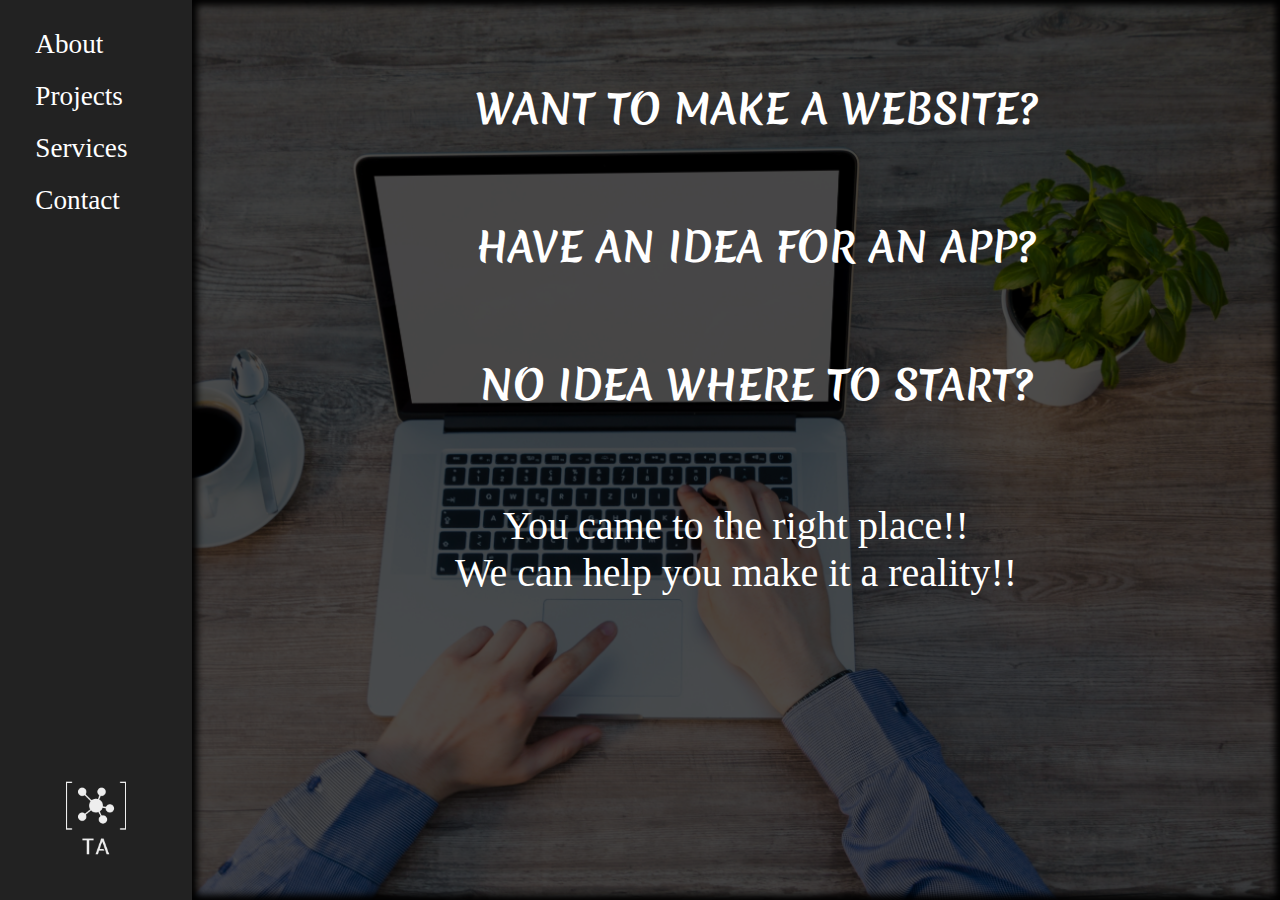
<file: index.html>
<!DOCTYPE html>
<html lang="en">

<head>
    <meta charset="UTF-8">
    <title>mini project layout</title>

    <link href="https://fonts.googleapis.com/css?family=Merienda|Merriweather|Permanent+Marker|Playfair+Display|Raleway|Roboto+Slab" rel="stylesheet">
    <link rel="stylesheet" href="style.css" />
    <link rel="icon" href="./images/logo/favicon.png">
</head>

<body>
    <section class="navi">
        <nav>
            <ul id="list">
                <li><a class="c1" href="about.html">About</a></li>
                <li><a class="c2" href="projects.html">Projects</a></li>
                <li><a class="c3" href="services.html">Services</a></li>
                <li><a class="c4" href="contact.html">Contact</a></li>
            </ul>
        </nav>
        <a id="im" href="#"><img id="pic" src="./images/logo/logo_transparent.png" alt="" ></a>
    </section>

    <section class="cntnt lapbg">
        <div class="intro">
            <p class="headline">Want to make a website?</p>
            <p class="headline">Have an idea for an App?</p>
            <p class="headline">No idea where to start?</p>
            <p class="subline">You came to the right place!!<br>We can help you make it a reality!!</p>
        </div>
    </section>
</body>

</html>
</file>
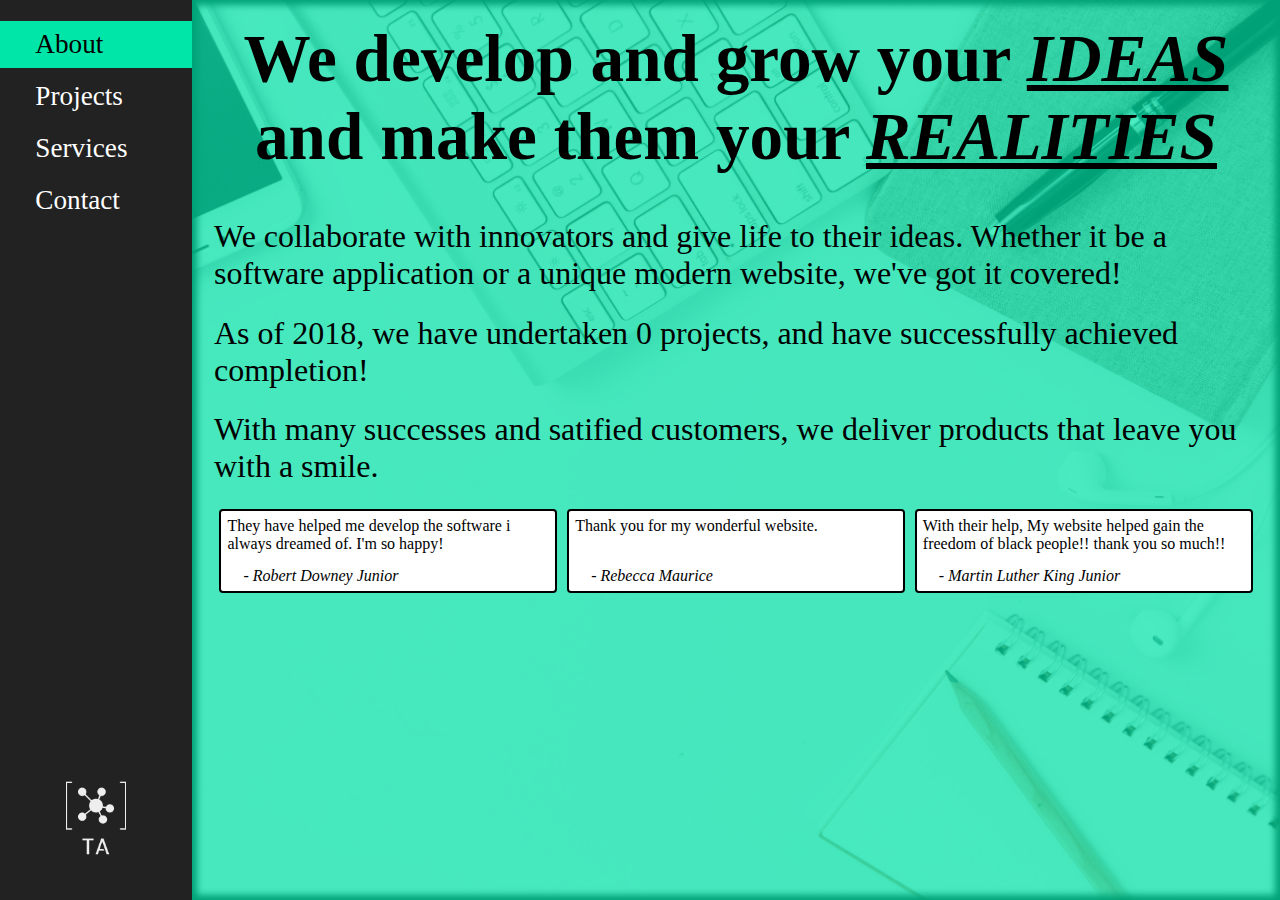
<file: about.html>
<!DOCTYPE html>
<html lang="en">

<head>
    <meta charset="UTF-8">
    <title>mini project layout</title>
    <link rel="stylesheet" href="style.css" />
</head>

<body>
    <section class="navi">
        <nav>
            <ul id="list">
                <li><a class="c1 active" href="#top">About</a></li>
                <li><a class="c2" href="projects.html">Projects</a></li>
                <li><a class="c3" href="services.html">Services</a></li>
                <li><a class="c4" href="contact.html">Contact</a></li>
            </ul>
        </nav>
        <a id="im" href="index.html"><img src="./images/logo/logo_transparent.png" alt="" id="pic"></a>
    </section>

    <section class="cntnt cntbg">
        <div class="abt">
            <section class="abttxt">
                <h1 id="top">We develop and grow your <span class="idr">ideas</span> and make them your <span class="idr">realities</span></h1>
                <p class="abp">We collaborate with innovators and give life to their ideas. Whether it be a software application or a unique modern website, we've got it covered!</p>
                <p class="abp">As of 2018, we have undertaken 0 projects, and have successfully achieved completion!</p>
                <p class="abp">With many successes and satified customers, we deliver products that leave you with a smile.</p>
            </section>
            <section class="refqt">
                <div class="qtbox">
                    <blockquote class="bt">
                        They have helped me develop the software i always dreamed of. I'm so happy!
                    </blockquote>
                    <cite class="ct"> - Robert Downey Junior</cite>
                </div>
                <div class="qtbox">
                    <blockquote class="bt">
                        Thank you for my wonderful website.
                    </blockquote>
                    <cite class="ct"> - Rebecca Maurice</cite>
                </div>
                <div class="qtbox">
                    <blockquote class="bt">
                        With their help, My website helped gain the freedom of black people!! thank you so much!!
                    </blockquote>
                    <cite class="ct"> - Martin Luther King Junior</cite>
                </div>
            </section>
        </div>
    </section>
</body>

</html>
</file>
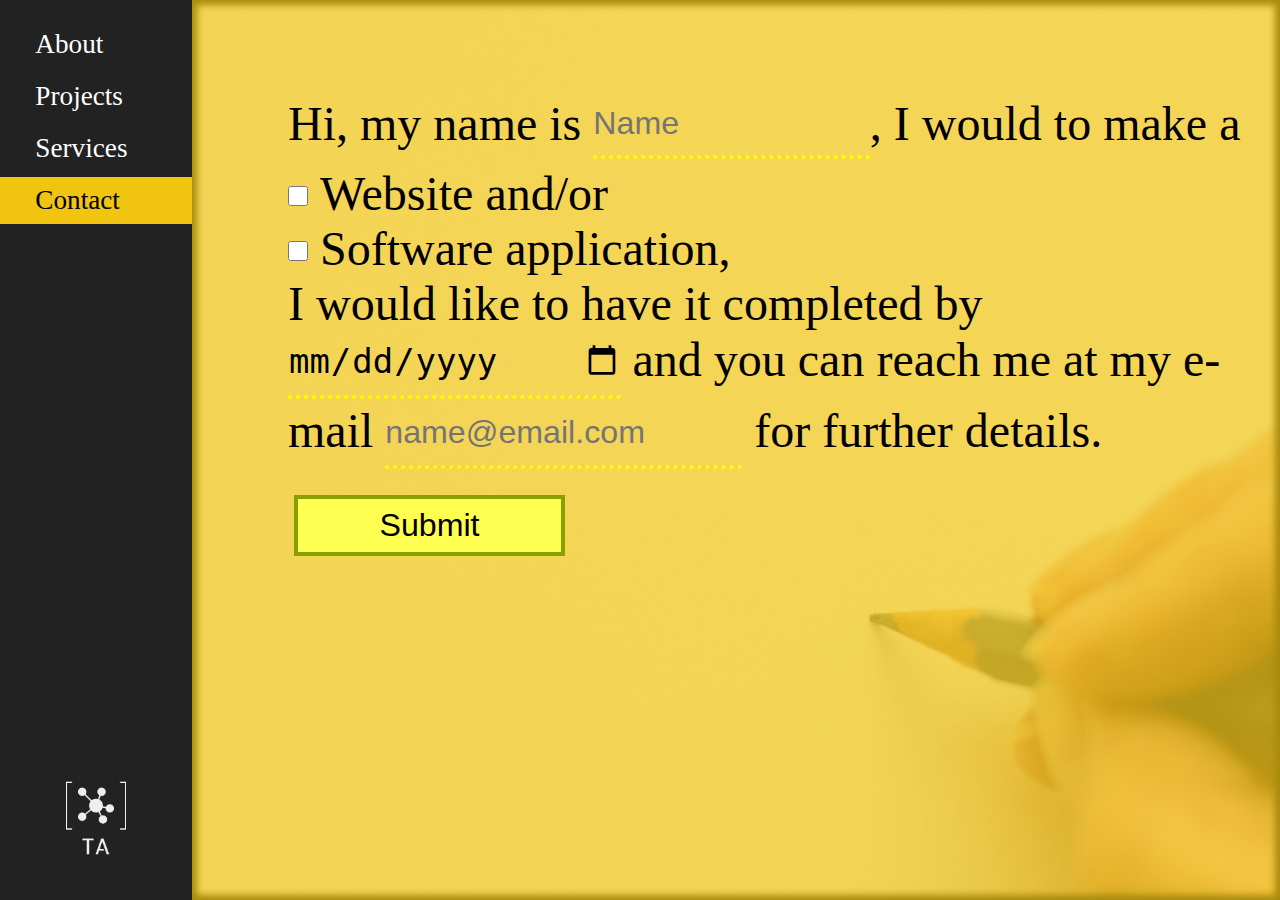
<file: contact.html>
<!DOCTYPE html>
<html lang="en">

<head>
    <meta charset="UTF-8">
    <title>mini project layout</title>
    <link rel="stylesheet" href="style.css" />
</head>

<body>
    <section class="navi">
        <nav>
            <ul id="list">
                <li><a class="c1" href="about.html">About</a></li>
                <li><a class="c2" href="projects.html">Projects</a></li>
                <li><a class="c3" href="services.html">Services</a></li>
                <li><a class="c4 active" href="#top">Contact</a></li>
            </ul>
        </nav>
        <a id="im" href="index.html"><img src="./images/logo/logo_transparent.png" alt="" id="pic"></a>
    </section>

    <section class="cntnt ctct">
        <div class="cont">
            <form action="" method="GET">
                <p>
                    Hi, my name is
                    <input type="text" id="Name" name="uName" placeholder="Name">, I would to make a <br>
                    <input type="checkbox" name="wbsite" value="website">&nbsp;<label for="wbsite">Website and/or</label><br>
                    <input type="checkbox" name="appl" value="application">&nbsp;<label for="appl">Software application,</label><br> I would like to have it completed by
                    <input type="date"> and you can reach me at my e-mail
                    <input type="email" name="eml" id="eml" placeholder="name@email.com"> for further details.
                    <br>
                    <input type="submit" value="Submit">
                </p>
            </form>
        </div>
    </section>
</body>

</html>
</file>
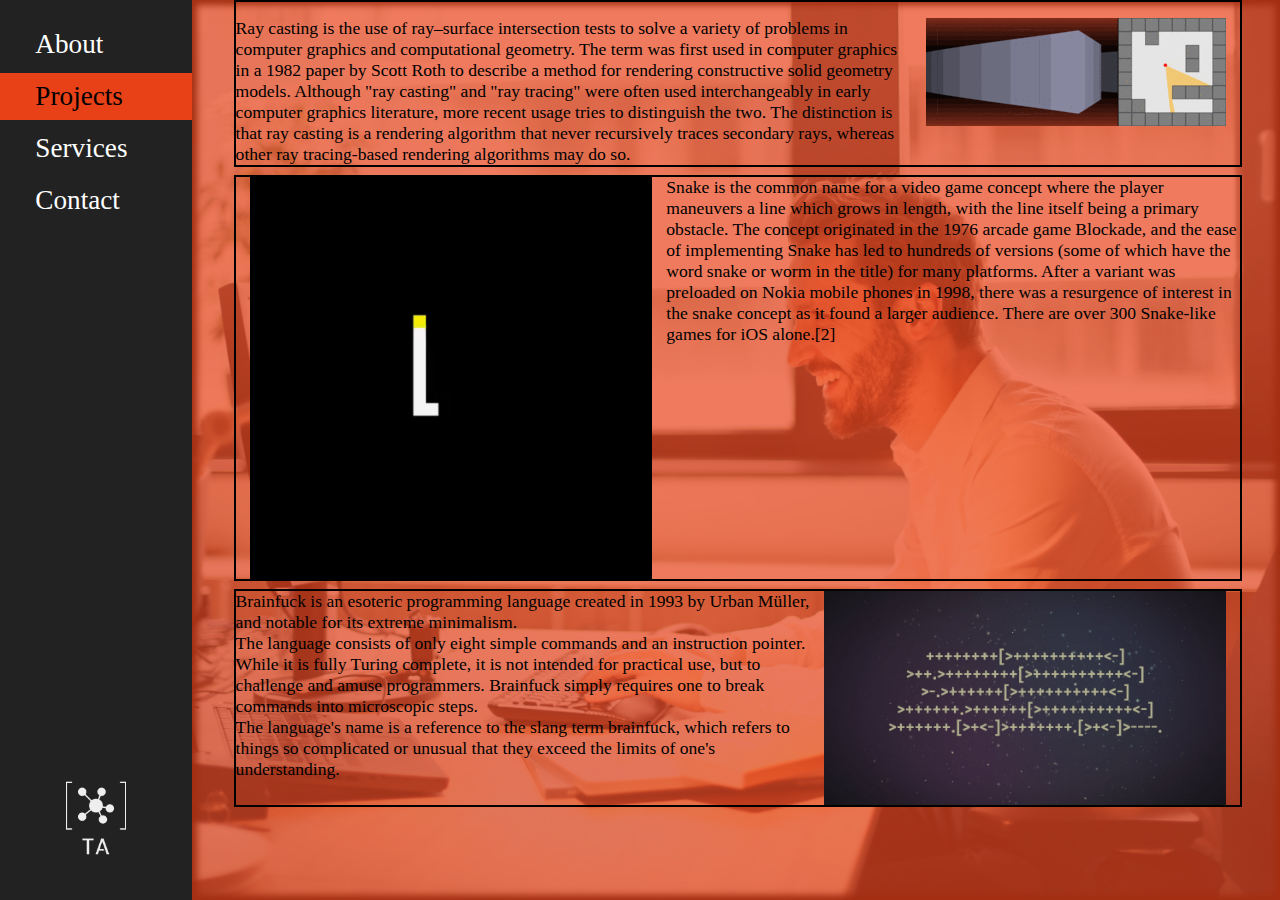
<file: projects.html>
<!DOCTYPE html>
<html lang="en">

<head>
    <meta charset="UTF-8">
    <title>mini project layout</title>
    <link rel="stylesheet" href="style.css" />
</head>

<body>
    <section class="navi">
        <nav>
            <ul id="list">
                <li><a class="c1" href="about.html">About</a></li>
                <li><a class="c2 active" href="#top">Projects</a></li>
                <li><a class="c3" href="services.html">Services</a></li>
                <li><a class="c4" href="contact.html">Contact</a></li>
            </ul>
        </nav>
        <a id="im" href="index.html"><img src="./images/logo/logo_transparent.png" alt="" id="pic"></a>
    </section>

    <section class="cntnt prj">
        <div class="prjct">
            <article class="pjj ff">
                <p>Ray casting is the use of ray–surface intersection tests to solve a variety of problems in computer graphics and computational geometry. The term was first used in computer graphics in a 1982 paper by Scott Roth to describe a method for rendering constructive solid geometry models. Although "ray casting" and "ray tracing" were often used interchangeably in early computer graphics literature, more recent usage tries to distinguish the two. The distinction is that ray casting is a rendering algorithm that never recursively traces secondary rays, whereas other ray tracing-based rendering algorithms may do so.
                </p>
                <img src="./images/300px-Simple_raycasting_with_fisheye_correction.gif" alt="">
            </article>
            <article class="pjj">
                <img src="./images/snake.gif" alt="">
                <p>Snake is the common name for a video game concept where the player maneuvers a line which grows in length, with the line itself being a primary obstacle. The concept originated in the 1976 arcade game Blockade, and the ease of implementing Snake has led to hundreds of versions (some of which have the word snake or worm in the title) for many platforms. After a variant was preloaded on Nokia mobile phones in 1998, there was a resurgence of interest in the snake concept as it found a larger audience. There are over 300 Snake-like games for iOS alone.[2] </p>
            </article>
            <article class="pjj">
                <p>Brainfuck is an esoteric programming language created in 1993 by Urban Müller, and notable for its extreme minimalism. <br> The language consists of only eight simple commands and an instruction pointer. While it is fully Turing complete, it is not intended for practical use, but to challenge and amuse programmers. Brainfuck simply requires one to break commands into microscopic steps. <br> The language's name is a reference to the slang term brainfuck, which refers to things so complicated or unusual that they exceed the limits of one's understanding. </p>
                <img src="./images/bfpic.jpeg" alt="">
            </article>
        </div>
    </section>
</body>

</html>
</file>
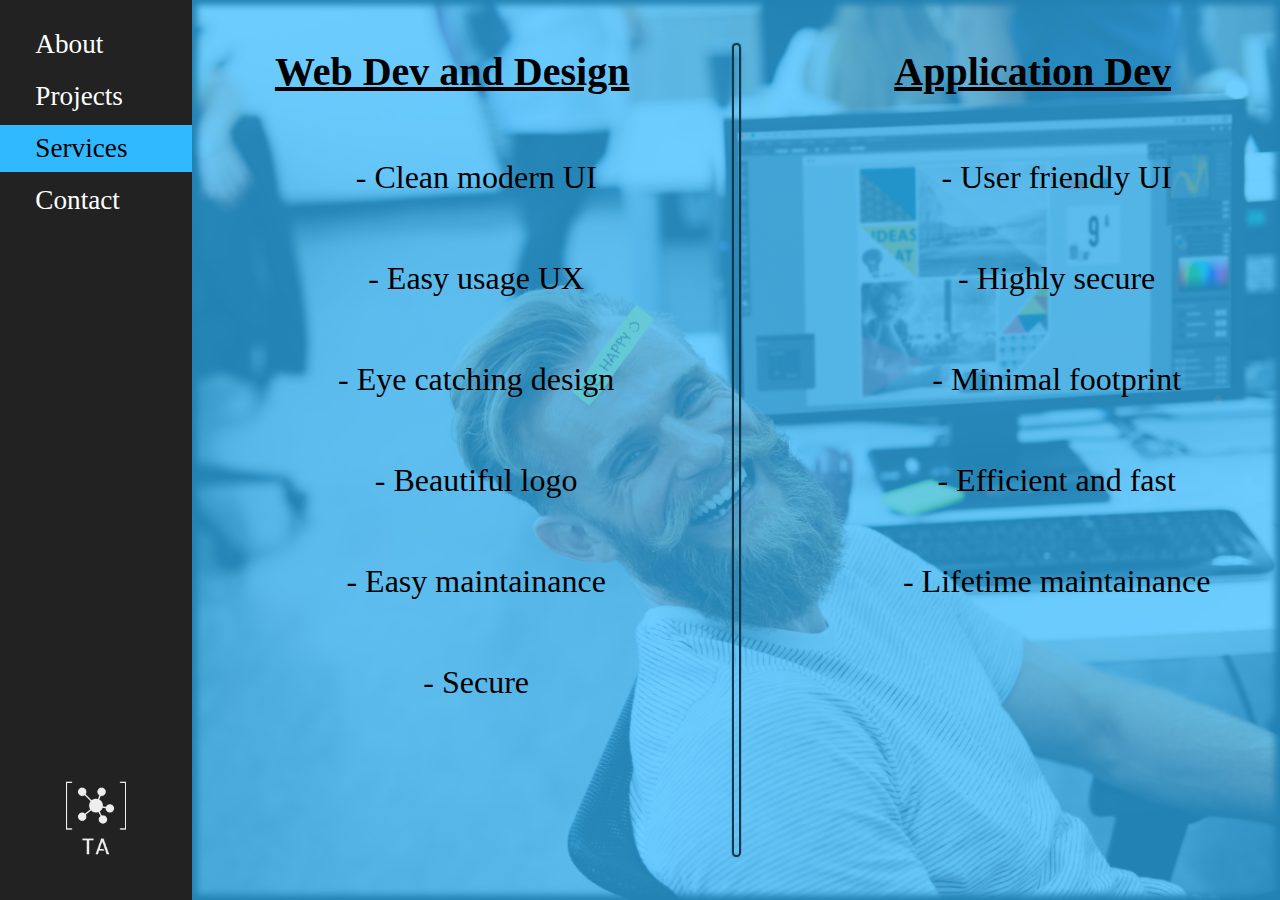
<file: services.html>
<!DOCTYPE html>
<html lang="en">

<head>
    <meta charset="UTF-8">
    <title>mini project layout</title>
    <link rel="stylesheet" href="style.css" />
</head>

<body>
    <section class="navi">
        <nav>
            <ul id="list">
                <li><a class="c1" href="about.html">About</a></li>
                <li><a class="c2" href="projects.html">Projects</a></li>
                <li><a class="c3 active" href="#top">Services</a></li>
                <li><a class="c4" href="contact.html">Contact</a></li>
            </ul>
        </nav>
        <a id="im" href="index.html"><img src="./images/logo/logo_transparent.png" alt="" id="pic"></a>
    </section>

    <section class="cntnt svc">
        <div class="srvbg">
            <section class="wbd">
                <h1>Web Dev and Design</h1>
                <ul>
                    <li>- Clean modern UI</li>
                    <li>- Easy usage UX</li>
                    <li>- Eye catching design</li>
                    <li>- Beautiful logo</li>
                    <li>- Easy maintainance</li>
                    <li>- Secure</li>
                </ul>
            </section>
            <div class="divs"></div>
            <section class="wbd">
                <h1>Application Dev</h1>
                <ul>
                    <li>- User friendly UI</li>
                    <li>- Highly secure</li>
                    <li>- Minimal footprint</li>
                    <li>- Efficient and fast</li>
                    <li>- Lifetime maintainance</li>
                </ul>
            </section>
        </div>
    </section>
</body>

</html>
</file>
<file: style.css>
* {
    margin: 0;
    padding: 0;
}

html {
    height: 100vh;
}

body {
    height: 100%;
    width: 100%;
}

:root {
    --c1: rgba(0, 229, 168, 0.7);
    --c1b: rgb(0, 229, 168);
    --c2: rgba(232, 65, 24, 0.7);
    --c2b: rgb(232, 65, 24);
    --c3: rgba(49, 185, 255, 0.7);
    --c3b: rgb(49, 185, 255);
    --c4: rgba(241, 196, 15, 0.7);
    --c4b: rgb(241, 196, 15);
}


/*
#2364aa
#3da5d9
#73bfb8
#fec601
#ea7317
*/

.navi {
    width: 12rem;
    position: fixed;
    left: 0;
    bottom: 0;
    top: 0;
    height: 100%;
    background-color: #222;
}

#im {
    display: block;
    outline: none;
    position: absolute;
    bottom: 5em;
    width: 100%;
}

#pic {
    display: block;
    width: 100%;
    position: absolute;
    left: 50%;
    top: 50%;
    margin-left: -50%;
    margin-top: -50%;
}


#list {
    display: block;
    margin-top: 1.3em;
    list-style: none;
    left: 0;
}

#list > li {
    margin: 0.3em 0;
    position: relative;
    overflow: hidden;
}

#list a {
    z-index: 0;
    position: relative;
    display: inline-block;
    width: 100%;
    padding: 0.3em 0 0.3em 1.3em;
    height: 100%;
    text-decoration: none;
    font-size: 1.7em;
    color: white;
}


#list a:hover,
#list a.active {
    color: black;
}

#list a.c1.active {
    background-color: var(--c1b);
}

#list a.c2.active {
    background-color: var(--c2b);
}

#list a.c3.active {
    background-color: var(--c3b);
}

#list a.c4.active {
    background-color: var(--c4b);
}


#list a.c1::before {
    background-color: var(--c1b);
}

#list a.c2::before {
    background-color: var(--c2b);
}

#list a.c3::before {
    background-color: var(--c3b);
}

#list a.c4::before {
    background-color: var(--c4b);
}

#list a::before {
    content: "";
    position: absolute;
    height: 100%;
    z-index: -1;
    top: 0;
    left: 0;
    right: 0;
    bottom: 0;
    transform: scaleX(0);
    transform-origin: 0 50%;
    transition: transform 0.13s linear;
}

#list a:not(.active):hover::before {
    transform: scaleX(1);
}

.cntnt {
    margin-left: 12rem;
    height: 100%;
    box-shadow: 0px 0px 7px 5px black inset;
}

@media screen and (max-height: 116px) {
    .cntnt {
        height: auto;
        min-height: 100%;
    }
}

@media only screen and (max-width: 870px) {
    html {
        position: relative;
    }
    body {
        position: absolute;
        top: 0;
        bottom: 0;
        left: 0;
        right: 0;
    }
    .navi {
        display: block;
        width: 100%;
        position: absolute;
        top: 0;
        bottom: auto;
        height: auto;
        background-color: #222;
        height: auto;
        overflow: hidden;
    }
    .navi nav {
        font-size: 1.3em;
        display: inline-block;
        width: 85%;
        height: 100%;
    }

    #list {
        display: block;
        margin: 0;
        padding: 0;
        list-style: none;
        width: 100%;
        height: 100%;
    }

    #list > li {
        margin: 0;
        padding: 0;
        height: 100%;
        width: 24%;
        display: inline-block;
        overflow: visible;
    }

    #list a {
        padding: 0;
        margin: 0;
        z-index: 0;
        padding-left: 0em;
        text-align: center;
        display: block;
        width: 100%;
        font-size: 1.8em;
        color: white;
    }
    #im {
        overflow: hidden;
        display: inline-block;
        outline: none;
        position: absolute;
        height: 100%;
        width: 15%;
        top: 0;
        right: 0;
    }

    #pic {}
    .cntnt {
        margin: 0;
        padding: 0;
        width: 100%;
        margin-top: 2.68em;
    }
}



#top {
    margin: 0 auto;
    padding: 20px;
    text-align: center;
    font-size: 4.2em;
}

.intro {
    height: 100%;
    font-family: 'Merienda', cursive;
    background-color: rgba(0, 0, 0, 0.7);
    color: white;
}

.intro > p {}

.headline {
    text-align-last: center;
    text-transform: uppercase;
    padding-top: 2em;
    padding-left: 1em;
    font-size: 2.5em;
    font-weight: bold;
}


.subline {
    padding-top: 2.2em;
    text-align: center;
    font-family: 'Permanent Marker', cursive;
    font-size: 2.5em;
}



.lapbg {
    background: url("./images/apple-black-coffee-business-461064.jpg") no-repeat center center fixed;
    -webkit-background-size: cover;
    -moz-background-size: cover;
    -o-background-size: cover;
    background-size: cover;

}

.abp {
    margin-top: 0.7em;
    margin-left: 2px;
    font-size: 2em;
}

.abttxt {
    margin: 0 20px;
}

.qtbox {
    border: 2px solid black;
    background-color: white;
    border-radius: 4px;
    margin: 0 5px;
    padding: 6px;
    flex: 1;
    position: relative;
}

.qtbox > * {
    display: block;
}


.refqt {
    margin: 1.5em 1.4em 0 1.4em;
    padding-bottom: 1.5em;
    position: relative;
    display: flex;
    flex-direction: row;
    justify-content: space-around;
    align-items: stretch;
}

.bt {
    min-height: 50px;
    display: block;
}

.ct {
    display: block;
    margin-left: 16px;
}

.idr {
    text-decoration: underline;
    text-transform: uppercase;
    font-style: italic;

}

.abt {
    background-color: var(--c1);
    height: 100%;
    /*        padding-top: 2.6em;*/
}

.prj {
    background: url("./images/beard-chair-computer-840996.jpg") no-repeat center center fixed;
    -webkit-background-size: cover;
    -moz-background-size: cover;
    -o-background-size: cover;
    background-size: cover;
}

.prjct {
    background-color: var(--c2);
    height: 100%;
    padding-left: 2.6em;
    padding-right: 2.6em;
    /*    padding-top: 1em;*/
}


.pjj {
    display: flex;
    width: 100%;
    height: auto;
    margin-bottom: 0.5em;
    border: 2px solid black;
}

.pjj > * {
    flex: 1;
}

.pjj > p {
    font-size: 1.1em;
}

.pjj > img {
    padding: 0 0.9em;
    flex-grow: 0;
    flex-shrink: 1;
    width: 40%;
    height: 50%;
}


.svc {
    background: url("./images/adult-chill-computer-450271.jpg") no-repeat center center fixed;
    -webkit-background-size: cover;
    -moz-background-size: cover;
    -o-background-size: cover;
    background-size: cover;
}

.svc h1 {
    padding-top: 1.2em;
    font-size: 2.5em;
    text-decoration: underline;
}

.svc li {
    list-style: none;
    margin: 2em 0;
    font-size: 2em;
}

.svc ul {
    margin-left: 3em;
}

.cntbg {
    background: url("./images/blank-business-composition-373076.jpg") no-repeat center center fixed;
    -webkit-background-size: cover;
    -moz-background-size: cover;
    -o-background-size: cover;
    background-size: cover;
}

.divs {
    border: 2px solid #12374a;
    box-shadow: 0px 0px 1px 0px black;
    max-width: 5px;
    border-radius: 3em;
    min-height: 90%;
    margin: 0 2em;
    flex: 1;
}

.wbd {
    padding-left: 0.8em;
    flex: 3;
    max-height: 100%;
    min-height: 100%;
    text-align: center;
}

.srvbg {
    height: 100%;
    display: flex;
    align-items: center;
    background-color: var(--c3);
}

.ctct {
    background: url("./images/art-artist-background-316466.jpg") no-repeat center center fixed;
    -webkit-background-size: cover;
    -moz-background-size: cover;
    -o-background-size: cover;
    background-size: cover;
}

.cont {
    background: var(--c4);

    font-size: 3em;
    height: 100%;
}

form {
    padding-left: 2em;
    padding-top: 2em;
    display: block;
}

form input {
    background: transparent;
    border: none;

}

form input[type=text] {
    height: 2em;
    width: 8.6em;
    font-size: 0.67em;
    position: relative;
    top: -0.2em;
    border-bottom: 4px dotted yellow;
}

form input[type=checkbox] {
    position: relative;
    top: -0.29em;
    width: 1.5em;
    height: 1.5em;
}

form input[type=date] {
    height: 2em;
    width: 9.8em;
    font-size: 0.87em;
    position: relative;
    top: -0.1em;
    border-bottom: 4px dotted yellow;
}

form input[type=email] {
    height: 2em;
    width: 11.1em;
    font-size: 0.67em;
    position: relative;
    top: -0.1em;
    border-bottom: 4px dotted yellow;
}

form input[type=submit] {
    height: 1.9em;
    width: 8.4em;
    margin: 0.7em 0.2em;
    font-size: 0.67em;
    background-color: #ffff52;
    /*    box-shadow: 0px 0px 20px 0px black,0px 0px 20px 10px #ffff6a inset;*/
    border: 4px solid rgb(136, 160, 0);
}

form input[type=submit]:hover {

    background-color: #ffff72;
    box-shadow: 0px 0px 10px 0px black;
}

form input[type=submit]:active {

    background-color: #ffff72;
    box-shadow: 0px 0px 10px 0px black inset;
}

.ff {
    padding-top: 1em;
}
</file>
